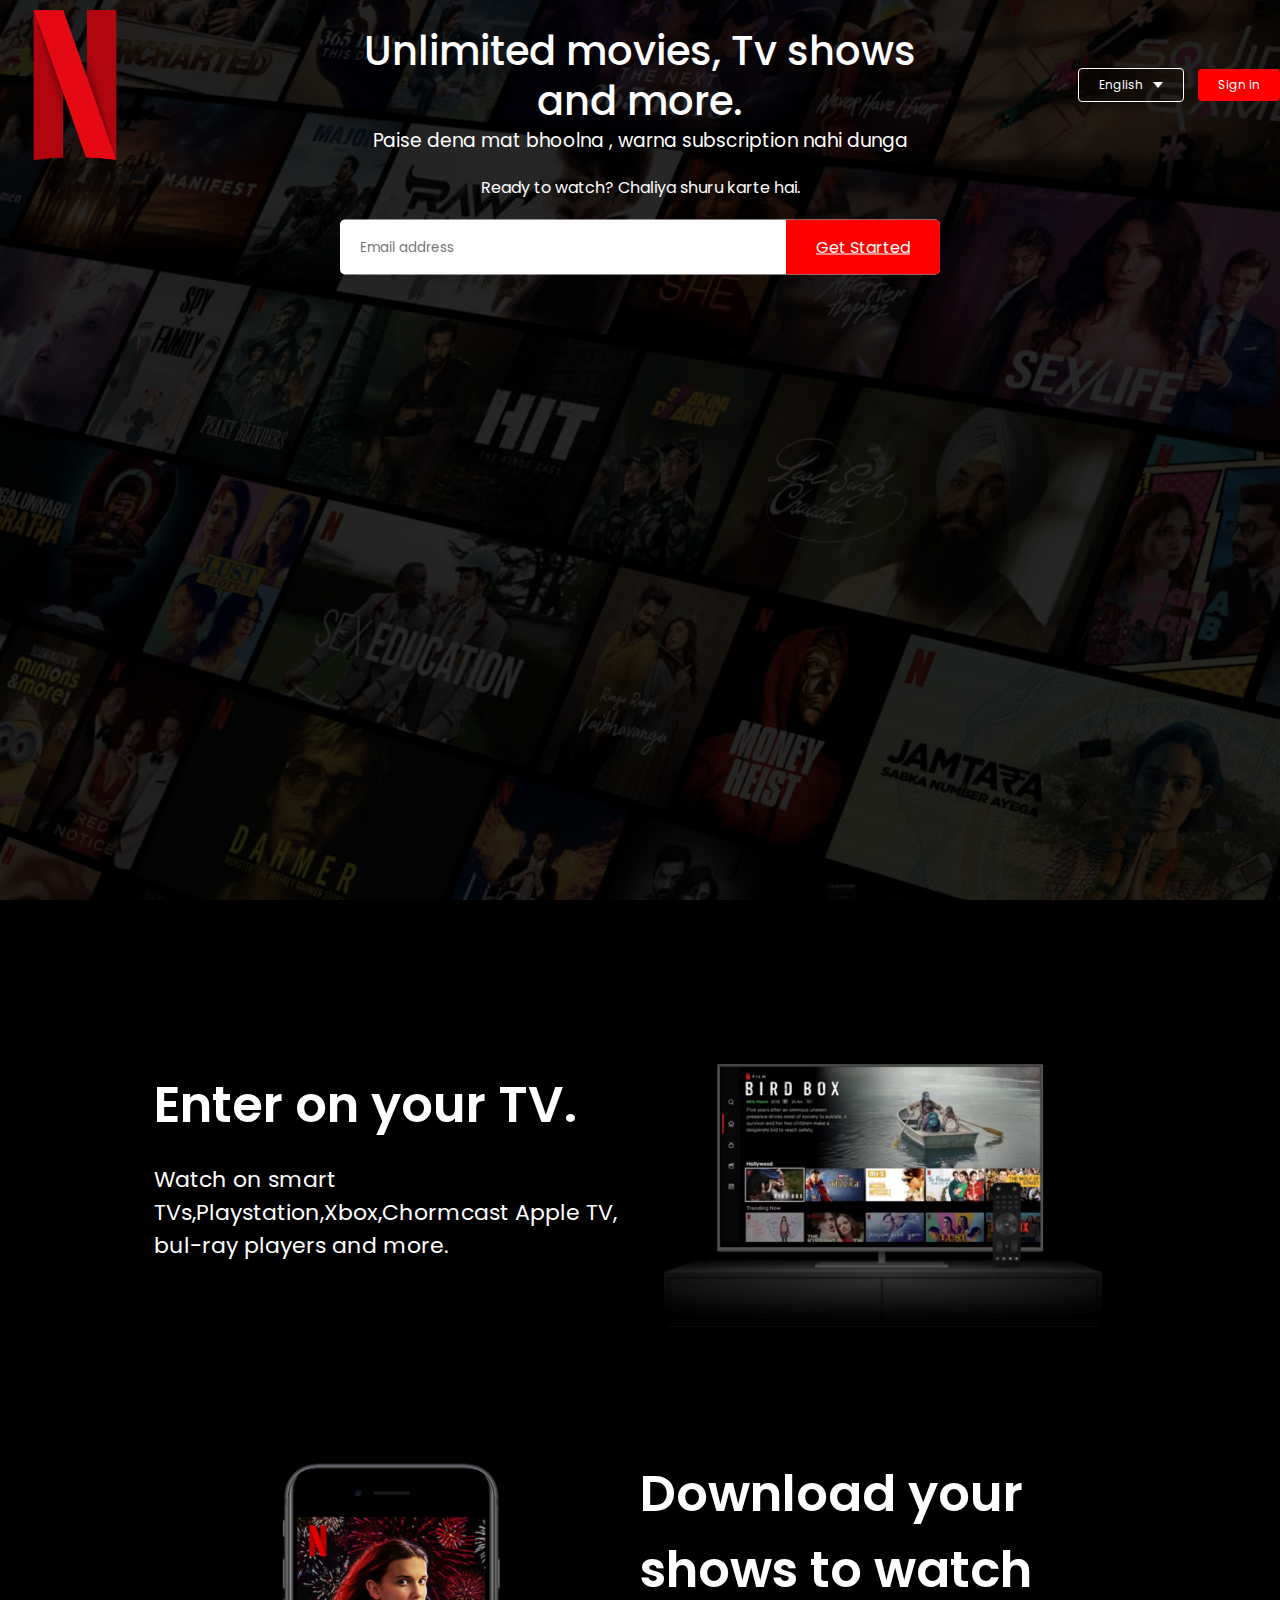
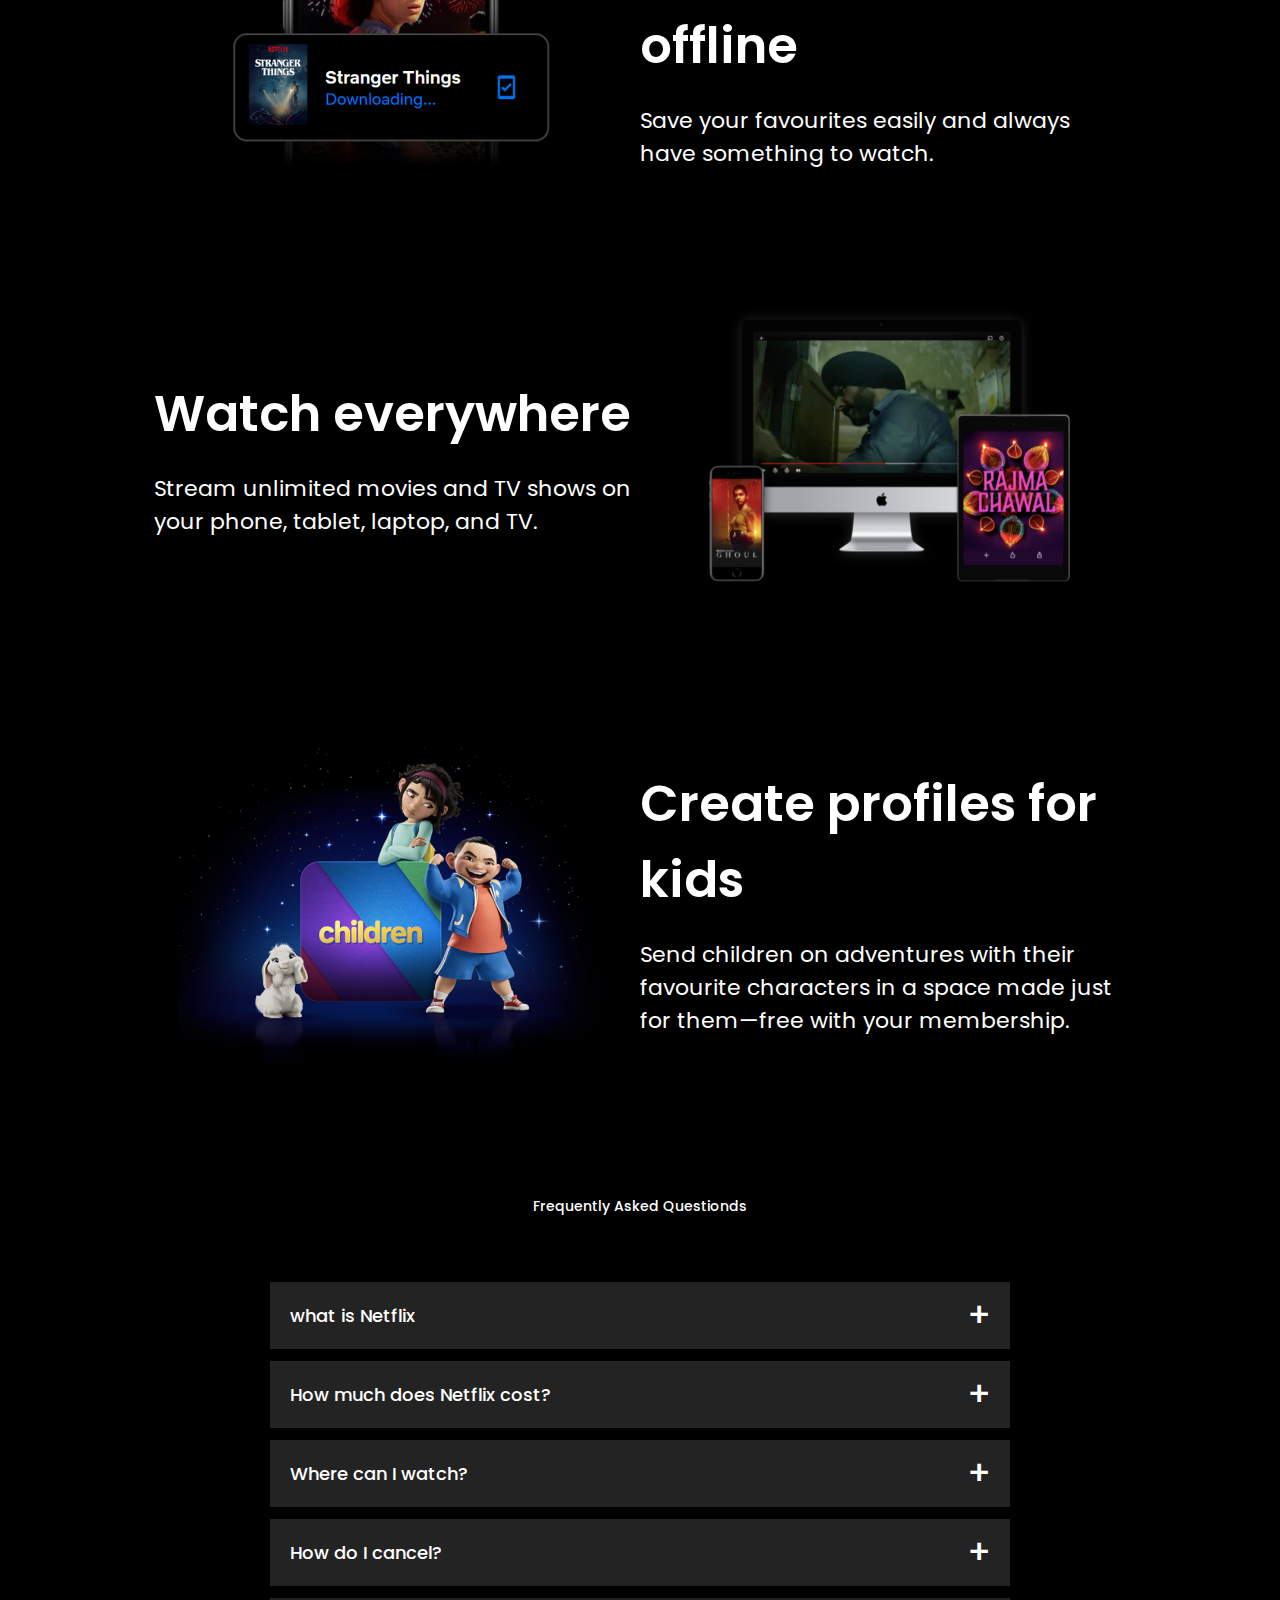
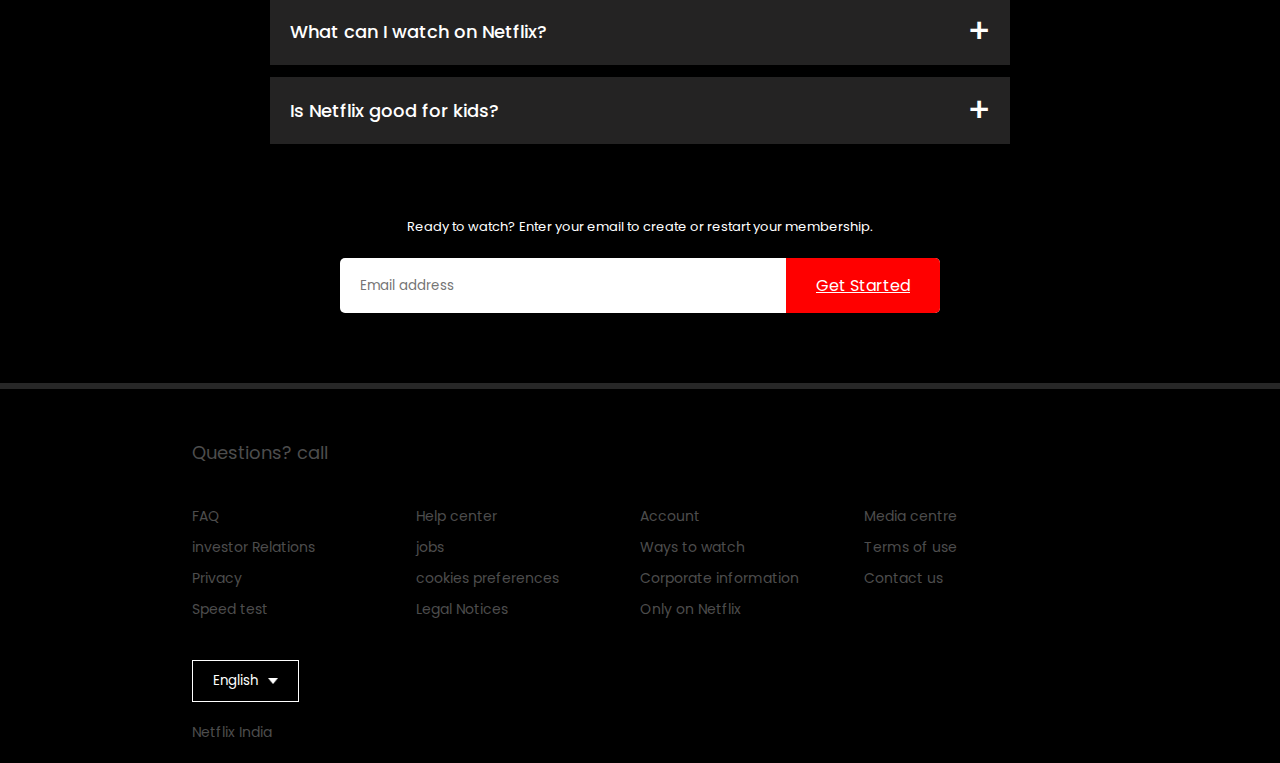
<file: index.html>
<!DOCTYPE html>
<html lang="en">
  <head>
    <meta charset="UTF-8" />
    <meta name="viewport" content="width=device-width, initial-scale=1.0" />
    <title>Netflix</title>
    <link rel="stylesheet" href="style.css" />
  </head>
  <body>
    <div class="header">
      <nav>
        <img src="images/netflix_logo_icon_170919.png" class="logo" />
        <div>
          <button class="language-btn">
            English <img src="images/down-icon.png" />
          </button>
          <button>Sign in</button>
        </div>
      </nav>
      <div class="header-content">
        <h1>Unlimited movies, Tv shows and more.</h1>
        <h3>Paise dena mat bhoolna , warna subscription nahi dunga </h3>
        <p>
          Ready to watch? Chaliya shuru karte hai.
        </p>
        <form class="email-signup">
          <input type="email" placeholder="Email address" required />
          <button type="submit">
            <a href="2ndindex.html" class="link">Get Started</a>
          </button>
        </form>
      </div>
    </div>

    <div class="features">
      <div class="row">
        <div class="text-col">
          <h2>Enter on your TV.</h2>
          <p>
            Watch on smart TVs,Playstation,Xbox,Chormcast Apple TV, bul-ray
            players and more.
          </p>
        </div>
        <div class="img-col">
          <img src="images/feature-1.png" />
        </div>
      </div>

      <div class="row">
        <div class="img-col">
          <img src="images/feature-2.png" />
        </div>
        <div class="text-col">
          <h2>Download your shows to watch offline</h2>
          <p>Save your favourites easily and always have something to watch.</p>
        </div>
      </div>

      <div class="row">
        <div class="text-col">
          <h2>Watch everywhere</h2>
          <p>
            Stream unlimited movies and TV shows on your phone, tablet, laptop,
            and TV.
          </p>
        </div>
        <div class="img-col">
          <img src="images/feature-3.png" />
        </div>
      </div>

      <div class="row">
        <div class="img-col">
          <img src="images/feature-4.png" />
        </div>
        <div class="text-col">
          <h2>Create profiles for kids</h2>
          <p>
            Send children on adventures with their favourite characters in a
            space made just for them—free with your membership.
          </p>
        </div>
      </div>
    </div>

    <div class="freq">
      <h2>Frequently Asked Questionds</h2>
      <ul class="accordion">
        <li>
          <input type="radio" name="accordion" id="first" />
          <label for="first">what is Netflix</label>
          <div class="content">
            <p>
              Netflix is a streaming service that offers a wide variety of
              award-winning TV shows, movies, anime, documentaries and more – on
              thousands of internet-connected devices. You can watch as much as
              you want, whenever you want, without a single ad – all for one low
              monthly price. There's always something new to discover, and new
              TV shows and movies are added every week!
            </p>
          </div>
        </li>
        <li>
          <input type="radio" name="accordion" id="second" />
          <label for="second">How much does Netflix cost?</label>
          <div class="content">
            <p>
              Watch Netflix on your smartphone, tablet, Smart TV, laptop, or
              streaming device, all for one fixed monthly fee. Plans range from
              ₹149 to ₹649 a month. No extra costs, no contracts.
            </p>
          </div>
        </li>
        <li>
          <input type="radio" name="accordion" id="third" />
          <label for="third">Where can I watch?</label>
          <div class="content">
            <p>
              Watch anywhere, anytime. Sign in with your Netflix account to
              watch instantly on the web at netflix.com from your personal
              computer or on any internet-connected device that offers the
              Netflix app, including smart TVs, smartphones, tablets, streaming
              media players and game consoles. You can also download your
              favourite shows with the iOS, Android, or Windows 10 app. Use
              downloads to watch while you're on the go and without an internet
              connection. Take Netflix with you anywhere.
            </p>
          </div>
        </li>
        <li>
          <input type="radio" name="accordion" id="fourth" />
          <label for="fourth">How do I cancel?</label>
          <div class="content">
            <p>
              Netflix is flexible. There are no annoying contracts and no
              commitments. You can easily cancel your account online in two
              clicks. There are no cancellation fees – start or stop your
              account anytime.
            </p>
          </div>
        </li>
        <li>
          <input type="radio" name="accordion" id="fifth" />
          <label for="fifth">What can I watch on Netflix?</label>
          <div class="content">
            <p>
              Netflix has an extensive library of feature films, documentaries,
              TV shows, anime, award-winning Netflix originals, and more. Watch
              as much as you want, anytime you want
            </p>
          </div>
        </li>
        <li>
          <input type="radio" name="accordion" id="sixth" />
          <label for="sixth">Is Netflix good for kids?</label>
          <div class="content">
            <p>
              The Netflix Kids experience is included in your membership to give
              parents control while kids enjoy family-friendly TV shows and
              films in their own space. Kids profiles come with PIN-protected
              parental controls that let you restrict the maturity rating of
              content kids can watch and block specific titles you don’t want
              kids to see.
            </p>
          </div>
        </li>
      </ul>
      <small>
        Ready to watch? Enter your email to create or restart your membership.
      </small>
      <form class="email-signup">
        <input type="email" placeholder="Email address" required />
        <button type="submit">
          <a href="2ndindex.html" class="link">Get Started</a>
        </button>
      </form>
    </div>
    <div class="footer">
      <h2>Questions? call</h2>
      <div class="row">
        <div class="col">
          <a href="">FAQ</a>
          <a href="">investor Relations </a>
          <a href="">Privacy</a>
          <a href="">Speed test</a>
        </div>
        <div class="col">
          <a href="">Help center</a>
          <a href="">jobs</a>
          <a href="">cookies preferences</a>
          <a href="">Legal Notices</a>
        </div>
        <div class="col">
          <a href="">Account</a>
          <a href="">Ways to watch </a>
          <a href="">Corporate information</a>
          <a href="">Only on Netflix</a>
        </div>
        <div class="col">
          <a href="">Media centre</a>
          <a href="">Terms of use</a>
          <a href="">Contact us</a>
        </div>
      </div>
      <button class="language-btn">
        English <img src="images/down-icon.png" />
      </button>
      <p class="copyright-txt">Netflix India</p>
    </div>
  </body>
</html>
</file>
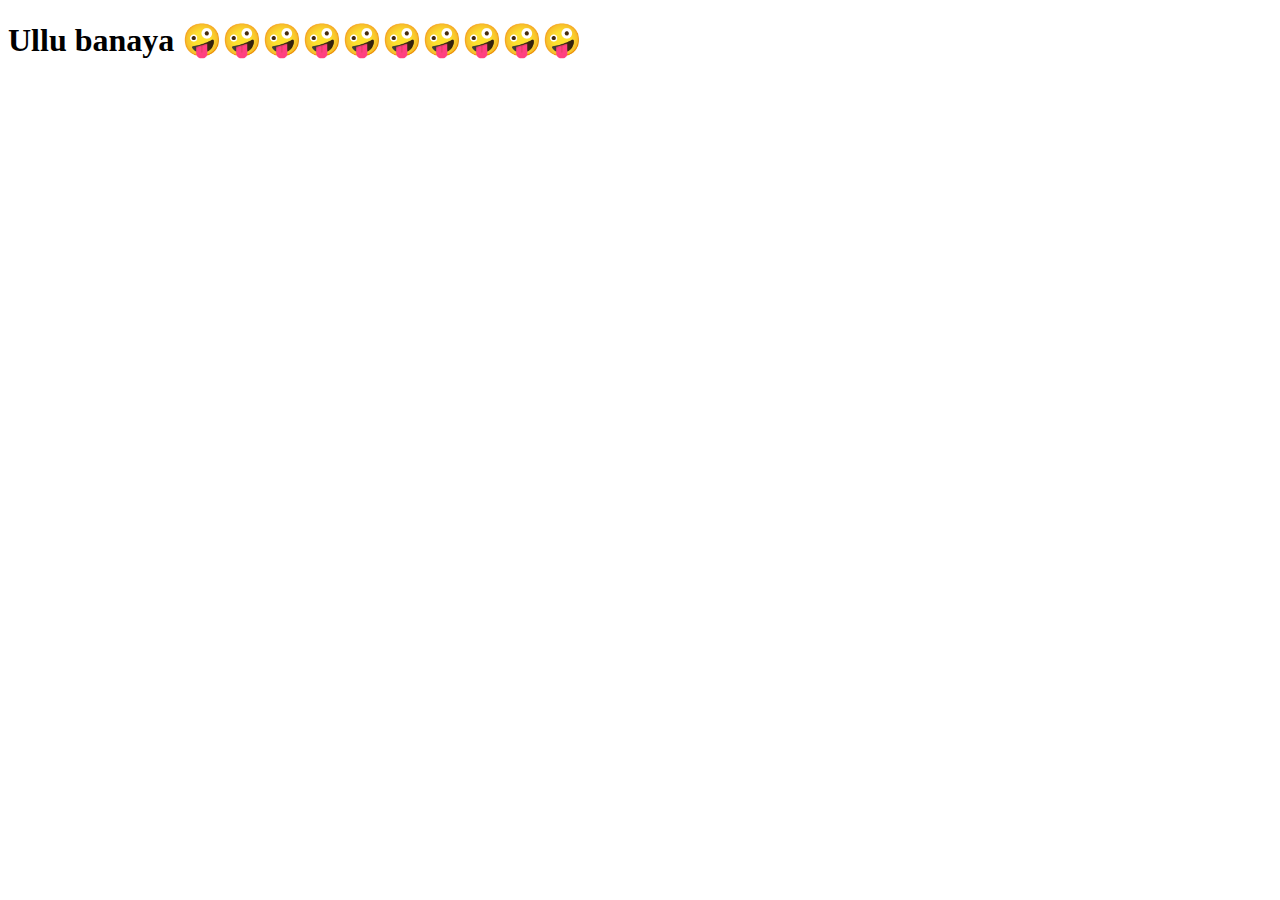
<file: 2ndindex.html>
<!DOCTYPE html>
<html lang="en">
  <head>
    <meta charset="UTF-8" />
    <meta name="viewport" content="width=device-width, initial-scale=1.0" />
    <title>Document</title>
  </head>
  <body>

    <p><h1>Ullu banaya 🤪🤪🤪🤪🤪🤪🤪🤪🤪🤪</h1></p>
  </body>
</html>
</file>
<file: style.css>
@import url('https://fonts.googleapis.com/css2?family=Poppins:ital,wght@0,100;0,200;0,300;0,400;0,500;0,600;0,700;0,800;0,900;1,100;1,200;1,300;1,400;1,500;1,600;1,700;1,800;1,900&display=swap');

*{
    margin: 0;
    padding: 0;
    box-sizing: border-box;
    font-family: poppins , sans-serif;
}
body{
    background:#000;
    color: #fff ;
}
.header{
width: 100%;
height: 100vh;
background-image:linear-gradient(rgb(0,0,0,0.8) ,rgb(0,0,0,0.8) ), url('images/header-image.png');
background-size: cover;
background-position: center;
padding: 10px , 8%;
position: relative;
cursor: pointer;
}

nav{
    display: flex;
    align-items:center ;
    justify-content: space-between;
    padding: 10px 0;
}
 .logo{
    width: 150px;
 }

 nav button{
    border: 0;
    outline:0;
    background:red;
    color: white;
    padding: 7px 20px;
    font-size:12px ;
    border-radius: 4px;
    margin-left: 10px;
 }
 .language-btn{
display: inline-flex;
align-items: center;
background: transparent;
border: 1px solid white;
 }

 .language-btn img{
    width: 10px;
    margin-left: 10px;
 }
 .header-content{
    position: absolute;
    top: 50px;
    left: 50%;
    transform: translate(-50%, -50%);
    text-align: center;
    margin-top: 100px;
 }

 .header-content h1{
    font-size: 40px;
    line-height: 50px;
    font-weight: 500;
    max-width: 600px;
    text-align: center;
 }

 .header-content h3{
    font-weight: 400;
    margin-bottom: 20px;
 }
 .email-signup{
    background: white;
    border-radius: 5px;
    display: flex;
    align-items: center;
    margin-top: 20px;
    overflow: hidden;
    
 }

 .email-signup input{
    flex: 1;
    border: 0;
    outline: 0;
    margin-left: 20px;
 }
 .email-signup button{
    background: red;
    border: 0;
    outline: 0;
    color: white;
    font-size: 16px;
    padding: 15px 30px;
    cursor: pointer;
 }

  .link{
    background: red;
    color: white ;
    cursor: pointer;
 }

 /*----------------features-------------*/
.features{
padding: 50px 12%;
font-size: 22px;
}
.row{
    display: flex;
    width: 100%;
    align-items: center;
    flex-wrap: wrap;
    padding: 50px 0;
}

.text-col{
    flex-basis: 50%;
    margin-bottom: 20px;
}

.img-col{
    flex-basis: 50%;
    margin-bottom: 20px;
}
.img-col img{
   display: block; 
   width: 90%;
   margin: auto;
}

.features h2{
    font-size: 50px;
    font-weight: 600;
    margin-bottom: 20px;
}


/* ---------------------freq-------------------------- */

.freq{
    padding: 10px 12%;
    text-align: center;
    font-size: 18px;

}
.freq h2{
    font-weight: 500;
    font-size: 14px;
}

.accordion{
    margin: 60px auto;
    width: 100%;
    max-width: 750px;
}

.accordion li{
list-style: none;
width: 100%;
padding: 5px;
}

.accordion li label{
    display: flex;
    align-items: center;
    padding: 20px;
    font-size: 18px;
    font-weight: 500;
    background: rgb(36, 35, 35);
    margin-bottom: 2px;
    position: relative;
    cursor: pointer;
}
label::after{
     content: '+';
     font-size: 34px;
     position: absolute;
     right: 20px;
    transition: 0.5s; 
}
input[type ="radio"]{
    display: none;
}
.accordion .content{
background: #303030 ; 
text-align: left;
padding: 0 20px;
max-height: 0;
overflow: hidden;
transition:max-height 0.6s,padding 0.6s ;
}

.accordion input[type ="radio"]:checked + label + .content{
max-height: 600px;
padding: 30px 20px;
}
.accordion input[type ="radio"]:checked + label::after{
transform: rotate(135deg);
}


.freq .email-signup{
    max-width: 600px;
    margin: 20px auto 60px;
}

.freq small{
    font-size: 13px;
}

 /* ---------------------footer--------------------------- */

 .footer{
    padding: 50px 15% 10px;
     border-top: 6px solid rgb(39, 39, 39);
     color: rgb(77, 77, 77);
 }
 .footer h2{
     font-size: 18px;
     font-weight: 400;
    margin-bottom: 30px;
 }

 .footer .col{ 
    flex-basis: 25%;
    flex-grow: 1;
    margin-bottom: 20px;
 }

 
 .footer .col a{
   display: block;
   text-decoration: none;
   color:  rgb(77, 77, 77);
   font-size: 14px;
   margin-bottom: 10px;
 }


  .footer .row{
    align-items: flex-start;
    padding: 10px 0;
 }

  .footer .language-btn{
    color: white;
    padding: 10px 20px;
 }

 .copyright-txt{
    font-size: 14px;
    margin-top: 20px;
    margin-bottom: 10px;
 }  



 /* -----------media-queries-for-small-screen----------- */

@media only screen and (max-width: 600px){
    .logo{
        width: 100px
    }
    nav button{
        padding: 5px 10px;
    }
    nav .language-btn{
        padding: 4px 8px;
    }
    .header-content{
        position: unset;
        transform: none;
        padding-top: 150px;
    } 
    .header-contentv h1{
        font-size: 30px;
    }
    .email-signup button{
        font-size: 12px;
        padding: 10px 15px;
    }
    .text-col,.img-col{
        flex-basis: 100%;
    }
    .features h2{
        font-size: 30px;
    }
    .features p{
        font-size: 15px;
    }
    .row:nth-child(2),.row:nth-child(4){
        flex-direction: column-reverse;
    }
    .features .row{
        padding: 10px 0;
    }
    .FAQ h2{
        font-size: 20px; 
    }
    .accordion .content{
        font-size: 14px;
    }
    .accordion li label{
        font-size: 14px;
        padding: 10px;
    }
    label::after{
        font-size: 22px;
    }
}
</file>
